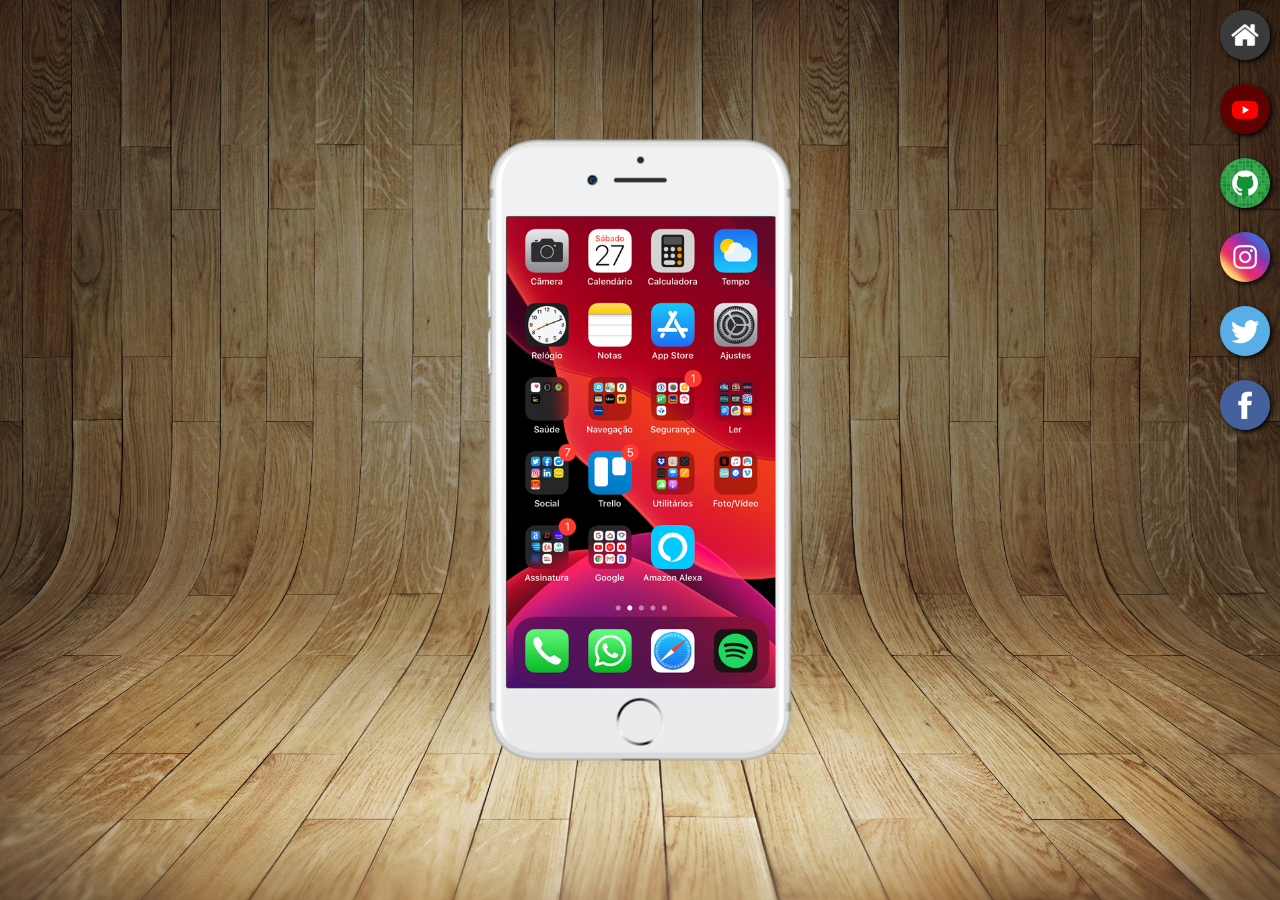
<file: index.html>
<!DOCTYPE html>
<html lang="pt-br">
<head>
    <meta charset="UTF-8">
    <meta http-equiv="X-UA-Compatible" content="IE=edge">
    <meta name="viewport" content="width=device-width, initial-scale=1.0">
    <title>Redes Sociais</title>
    <link href="config.css" rel="stylesheet">
    <link rel="shortcut icon" href="favicon.ico" type="image/x-icon">
</head>
<body>
    <main>
        <section id ="telefone">
            <iframe src="home.html" name="tela"
            id="tela" frameborder="0">
            </iframe>

        </section>
        <section id ="redes-sociais">
            <a href="home.html" target="'tela"><img src="imagens/logo-home.jpg" alt=""></a><br>
            <a href="https://www.youtube.com/channel/UCotSq9dhhO9_AFrsFBvVaxw" target="'tela"><img src="imagens/logo-youtube.jpg" alt=""></a><br>
            <a href="#" target="'tela"><img src="imagens/logo-github.jpg" alt=""></a><br>
            <a href="#" target="'tela"><img src="imagens/logo-instagram.jpg" alt=""></a><br>
            <a href="#" target="'tela"><img src="imagens/logo-twitter.jpg" alt=""></a><br>
            <a href="#" target="'tela"><img src="imagens/logo-facebook.jpg" alt=""></a><br>

        </section>
    </main>
    
</body>
</html>
</file>
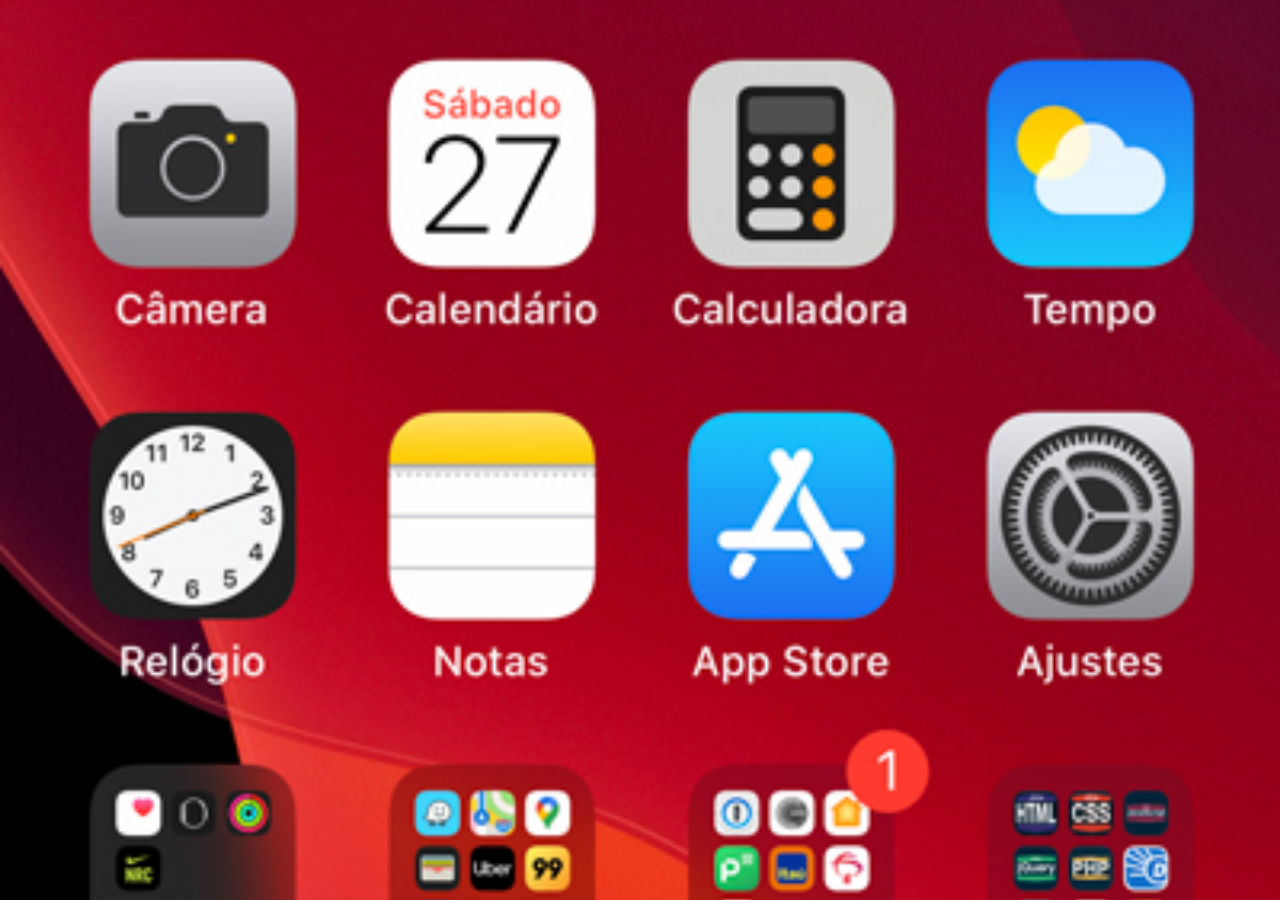
<file: home.html>
<!DOCTYPE html>
<html lang="pt-br">
<head>
    <meta charset="UTF-8">
    <meta http-equiv="X-UA-Compatible" content="IE=edge">
    <meta name="viewport" content="width=device-width, initial-scale=1.0">
    <title>Home</title>
    <style>
        *{
            margin: 0px;
            padding: 0px;
        }
        body{
            width: 100vw;
            height: 100vh;
            background:black url('imagens/tela-home.jpg') no-repeat top center;
            background-size: cover;
        }
    </style>
</head>
<body>
    
</body>
</html>
</file>
<file: config.css>
@charset 'UTF-8';

*{
    margin:0px;
    padding:0px;
    font-family:Arial, Helvetica, sans-serif;
}
html,body{
    height: 100vh;
    width: 100vw;
    background-color: black;
}
body{
    background: url(imagens/fundo-madeira.jpg) no-repeat top center ;
    background-size: cover;
    background-attachment: fixed;
}
main{
    height: 100vh;
    position: relative;
}
section#telefone{
    position: absolute;
    top: 50%;
    left: 50%;
    transform: translate(-50%,-50%);
    height: 627px;
    width: 311px;
    background: url(imagens/frame-iphone.png) no-repeat;
}
iframe#tela{
    position: relative;
    top: 80px;
    left: 22px;
    width: 269px;
    height: 471px;
}
section#redes-sociais img{
    width: 50px;
    margin: 10px;
    border-radius: 50%;
    box-shadow: 2px 2px 5px black;
    outline: 2px
}
section#redes-sociais{
    text-align: right;
}
section#redes-sociais img:hover{
    border: 2px solid rgba(255, 255, 255, 0.562);
}
</file>
